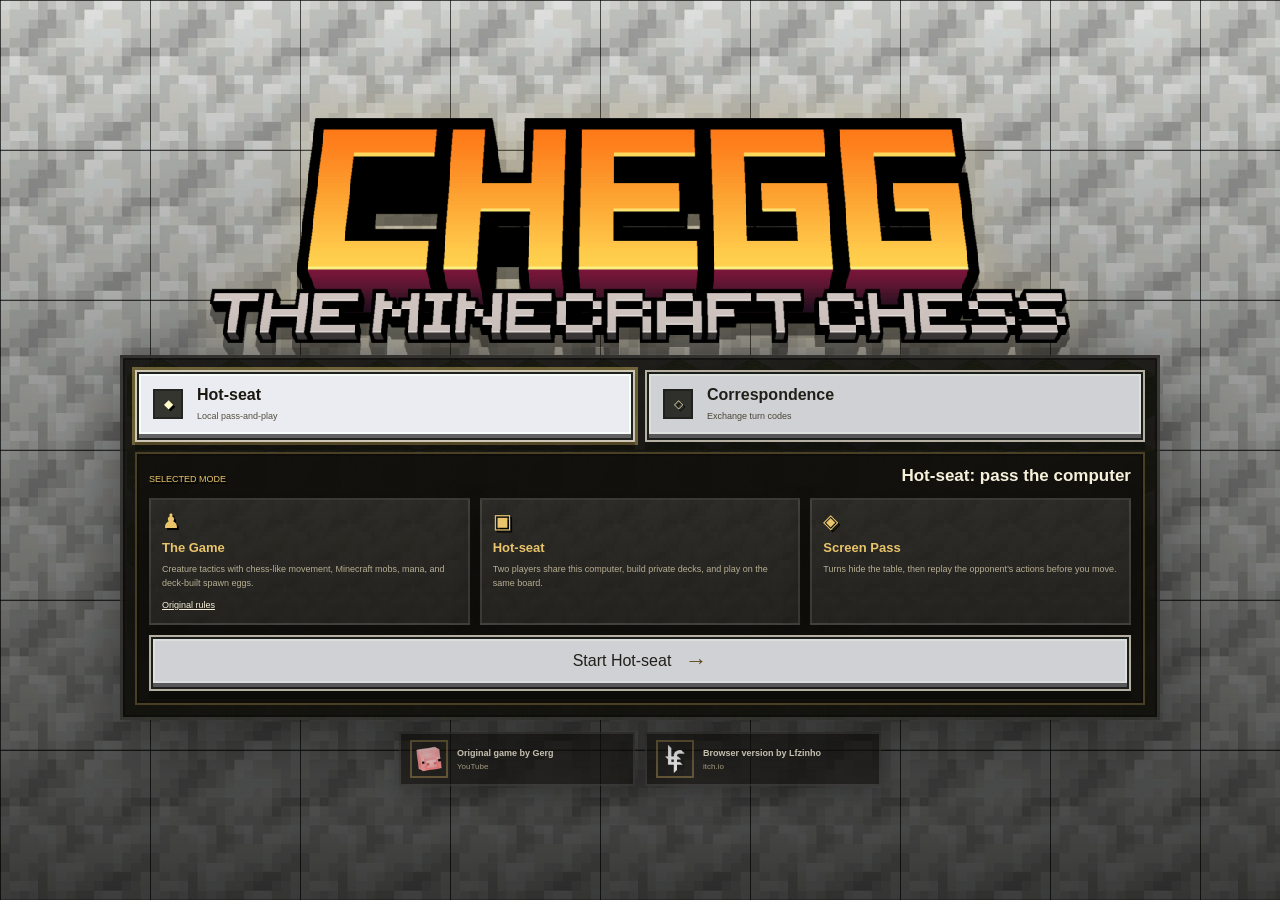
<file: index.html>
<!doctype html>
<html lang="en">
  <head>
    <meta charset="utf-8" />
    <meta name="viewport" content="width=device-width, initial-scale=1" />
    <title>CHEGG</title>
    <link rel="stylesheet" href="styles.css?v=titleOverhaul1" />
  </head>
  <body class="title-page">
    <main id="titleScreen" class="title-screen is-visible">
      <div class="title-scene">
        <div class="title-logo-wrap">
          <h1 class="sr-only">CHEGG</h1>
          <img class="title-logo" src="sprites/title.png" alt="CHEGG" />
        </div>

        <section class="title-menu" aria-label="Main menu">
          <div class="mode-grid" aria-label="Game modes">
            <button id="hotseatModeButton" class="mode-button primary is-active" type="button" data-mode="hotseat">
              <span class="mode-glyph" aria-hidden="true">◆</span>
              <span class="mode-copy"><strong>Hot-seat</strong><small>Local pass-and-play</small></span>
            </button>
            <button id="correspondenceModeButton" class="mode-button" type="button" data-mode="correspondence">
              <span class="mode-glyph" aria-hidden="true">◇</span>
              <span class="mode-copy"><strong>Correspondence</strong><small>Exchange turn codes</small></span>
            </button>
          </div>

          <section id="hotseatIntro" class="mode-details is-visible is-entering" aria-label="Hot-seat mode details">
            <div class="mode-panel-head">
              <p class="eyebrow">Selected mode</p>
              <h2>Hot-seat: pass the computer</h2>
            </div>
            <article>
              <span class="mode-icon" aria-hidden="true">♟</span>
              <h3>The Game</h3>
              <p>Creature tactics with chess-like movement, Minecraft mobs, mana, and deck-built spawn eggs.</p>
              <a href="https://docs.google.com/document/d/1TM736HhNsh2nz8l3L-a6PuWAVxbnBSF__NB7qX7Wdlw/edit?tab=t.0" target="_blank" rel="noreferrer">Original rules</a>
            </article>
            <article>
              <span class="mode-icon" aria-hidden="true">▣</span>
              <h3>Hot-seat</h3>
              <p>Two players share this computer, build private decks, and play on the same board.</p>
            </article>
            <article>
              <span class="mode-icon" aria-hidden="true">◈</span>
              <h3>Screen Pass</h3>
              <p>Turns hide the table, then replay the opponent's actions before you move.</p>
            </article>
            <a class="mode-start" href="game.html"><span>Start Hot-seat</span><strong>→</strong></a>
          </section>

          <section id="correspondenceIntro" class="mode-details" aria-label="Correspondence mode details">
            <div class="mode-panel-head">
              <p class="eyebrow">Selected mode</p>
              <h2>Correspondence: play by turns</h2>
            </div>
            <article>
              <span class="mode-icon" aria-hidden="true">♟</span>
              <h3>The Game</h3>
              <p>Same CHEGG rules, same creatures, same deck-built strategy.</p>
              <a href="https://docs.google.com/document/d/1TM736HhNsh2nz8l3L-a6PuWAVxbnBSF__NB7qX7Wdlw/edit?tab=t.0" target="_blank" rel="noreferrer">Original rules</a>
            </article>
            <article>
              <span class="mode-icon" aria-hidden="true">✉</span>
              <h3>Correspondence</h3>
              <p>Slow matches for players sending turns through chat, email, or DMs.</p>
            </article>
            <article>
              <span class="mode-icon" aria-hidden="true">▤</span>
              <h3>Code Exchange</h3>
              <p>Finished turns create CHEGG codes to copy, send, and import later.</p>
            </article>
            <a class="mode-start" href="correspondence.html"><span>Open Correspondence</span><strong>→</strong></a>
          </section>
        </section>

        <section class="title-credits" aria-label="Credits">
          <a class="credit-link" href="https://www.youtube.com/watch?v=ciZCvS2PKNA" target="_blank" rel="noreferrer">
            <img src="sprites/gerg.png" alt="Gerg" />
            <span><strong>Original game by Gerg</strong><small>YouTube</small></span>
          </a>
          <a class="credit-link" href="https://lfzinho.itch.io/" target="_blank" rel="noreferrer">
            <img src="sprites/lfzinho.png" alt="Lfzinho" />
            <span><strong>Browser version by Lfzinho</strong><small>itch.io</small></span>
          </a>
        </section>
      </div>
    </main>

    <script>
      const modeButtons = document.querySelectorAll(".mode-button[data-mode]");
      const panels = {
        hotseat: document.querySelector("#hotseatIntro"),
        correspondence: document.querySelector("#correspondenceIntro"),
      };

      modeButtons.forEach((button) => {
        button.addEventListener("click", () => {
          const mode = button.dataset.mode;
          modeButtons.forEach((item) => item.classList.toggle("is-active", item === button));
          Object.entries(panels).forEach(([id, panel]) => {
            const isSelected = id === mode;
            panel.classList.toggle("is-visible", isSelected);
            panel.classList.remove("is-entering");
            if (isSelected) {
              void panel.offsetWidth;
              panel.classList.add("is-entering");
            }
          });
        });
      });
    </script>
  </body>
</html>
</file>
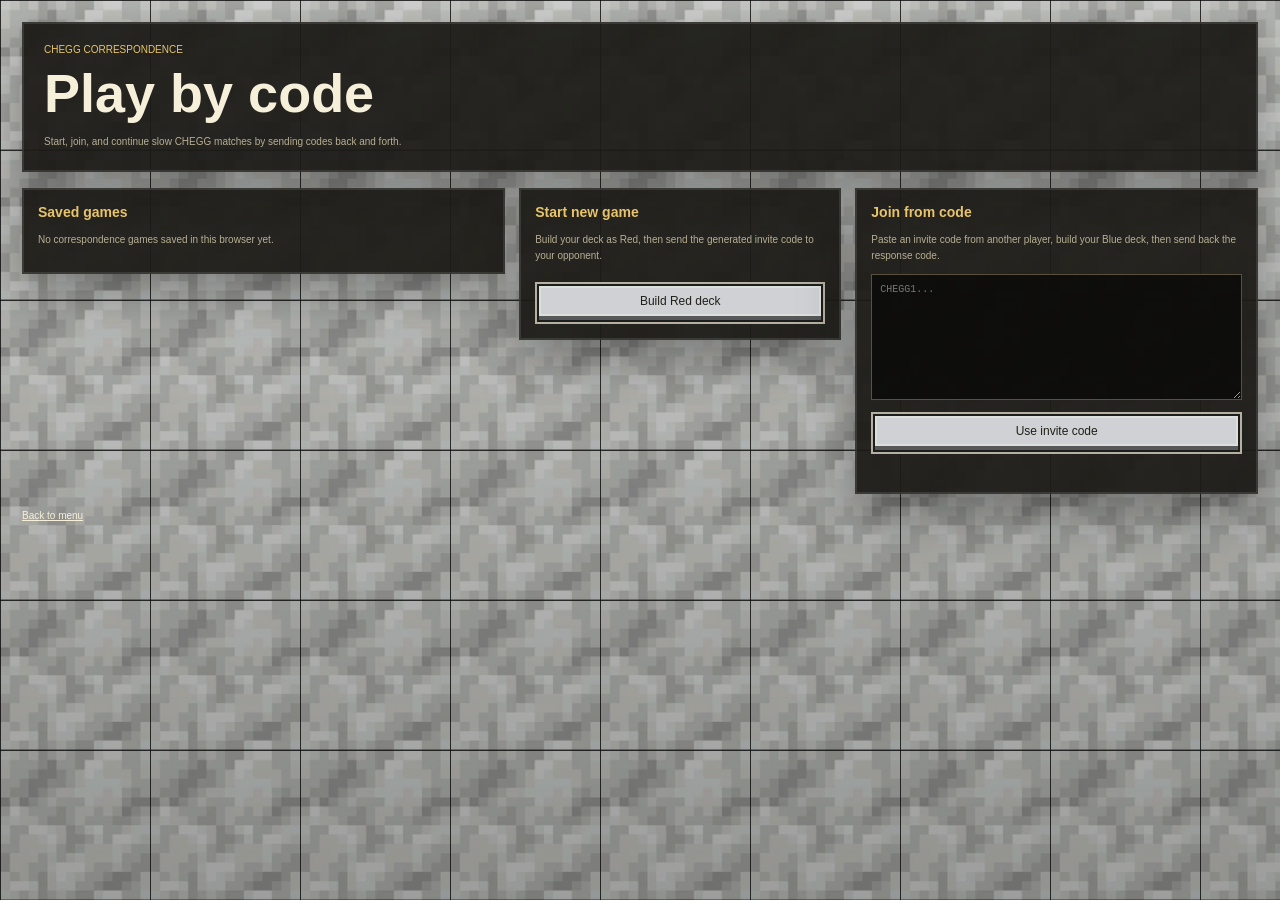
<file: correspondence.html>
<!doctype html>
<html lang="en">
  <head>
    <meta charset="utf-8" />
    <meta name="viewport" content="width=device-width, initial-scale=1" />
    <title>CHEGG - Correspondence</title>
    <link rel="stylesheet" href="styles.css?v=titleCredits1" />
  </head>
  <body class="correspondence-page">
    <main id="corrHome" class="corr-home">
      <section class="corr-hero">
        <p class="eyebrow">CHEGG correspondence</p>
        <h1>Play by code</h1>
        <p>Start, join, and continue slow CHEGG matches by sending codes back and forth.</p>
      </section>

      <section id="corrActions" class="corr-actions">
        <article class="corr-card">
          <h2>Saved games</h2>
          <div id="corrGames" class="corr-games"></div>
        </article>

        <article class="corr-card">
          <h2>Start new game</h2>
          <p class="hint">Build your deck as Red, then send the generated invite code to your opponent.</p>
          <button id="corrNewGameButton" type="button">Build Red deck</button>
        </article>

        <article class="corr-card">
          <h2>Join from code</h2>
          <p class="hint">Paste an invite code from another player, build your Blue deck, then send back the response code.</p>
          <textarea id="corrJoinCode" rows="8" spellcheck="false" placeholder="CHEGG1..."></textarea>
          <button id="corrJoinButton" type="button">Use invite code</button>
          <p id="corrHomeMessage" class="corr-message"></p>
        </article>
      </section>

      <section id="corrDetail" class="corr-detail is-hidden"></section>

      <a class="corr-back" href="index.html">Back to menu</a>
    </main>

    <main id="app" class="app is-hidden">
      <section class="topbar" aria-label="Game status">
        <div>
          <p class="eyebrow">CHEGG</p>
          <h1 id="turnTitle">Correspondence match</h1>
        </div>
        <div class="status-strip">
          <div class="meter" id="redMeter"></div>
          <div class="meter" id="blueMeter"></div>
        </div>
        <div class="top-actions">
          <button id="rulesButton" type="button">Rules</button>
          <button id="newGameButton" type="button">Games</button>
        </div>
      </section>

      <section class="table">
        <aside class="side-panel player-panel" id="activePanel"></aside>
        <section class="board-wrap">
          <div class="board-frame">
            <div id="board" class="board" role="grid" aria-label="CHEGG board"></div>
            <div id="fxLayer" class="fx-layer" aria-hidden="true"></div>
          </div>
          <div class="selection-panel" id="selectionPanel"></div>
        </section>
        <aside class="side-panel hand-panel">
          <div class="panel-head">
            <h2>Hand</h2>
            <span id="deckCount"></span>
          </div>
          <div id="hand" class="hand"></div>
          <button id="endTurnButton" class="end-turn" type="button">End turn</button>
          <div id="corrPanel" class="corr-panel"></div>
        </aside>
      </section>
    </main>

    <dialog id="rulesDialog" class="rules-dialog">
      <form method="dialog">
        <button class="dialog-close" aria-label="Close rules">x</button>
      </form>
      <h2>CHEGG Rules Reference</h2>
      <div class="rules-grid" id="rulesGrid"></div>
    </dialog>

    <section id="deckScreen" class="deck-screen">
      <div class="deck-builder">
        <div class="deck-builder-head">
          <div>
            <p class="eyebrow">Deck building</p>
            <h2 id="builderTitle">Build a 15-minion deck</h2>
          </div>
          <span id="builderCount" class="badge">0 / 15</span>
        </div>
        <div class="deck-builder-body">
          <div>
            <h3>Minion pool</h3>
            <div id="builderPool" class="builder-pool"></div>
          </div>
          <div>
            <h3>Your deck</h3>
            <div id="builderList" class="builder-list"></div>
            <div class="builder-actions">
              <button id="builderAutoButton" type="button">Quick fill</button>
              <button id="builderDoneButton" type="button">Lock deck</button>
            </div>
          </div>
        </div>
      </div>
    </section>

    <div id="passScreen" class="pass-screen">
      <div class="pass-card">
        <p class="eyebrow">Screen hidden</p>
        <h2 id="passTitle">Pass the computer</h2>
        <p id="passText"></p>
        <button id="readyButton" type="button">Ready</button>
      </div>
    </div>

    <div id="hoverCard" class="hover-card" aria-hidden="true"></div>

    <script src="src/game.js?v=titleCredits1"></script>
  </body>
</html>
</file>
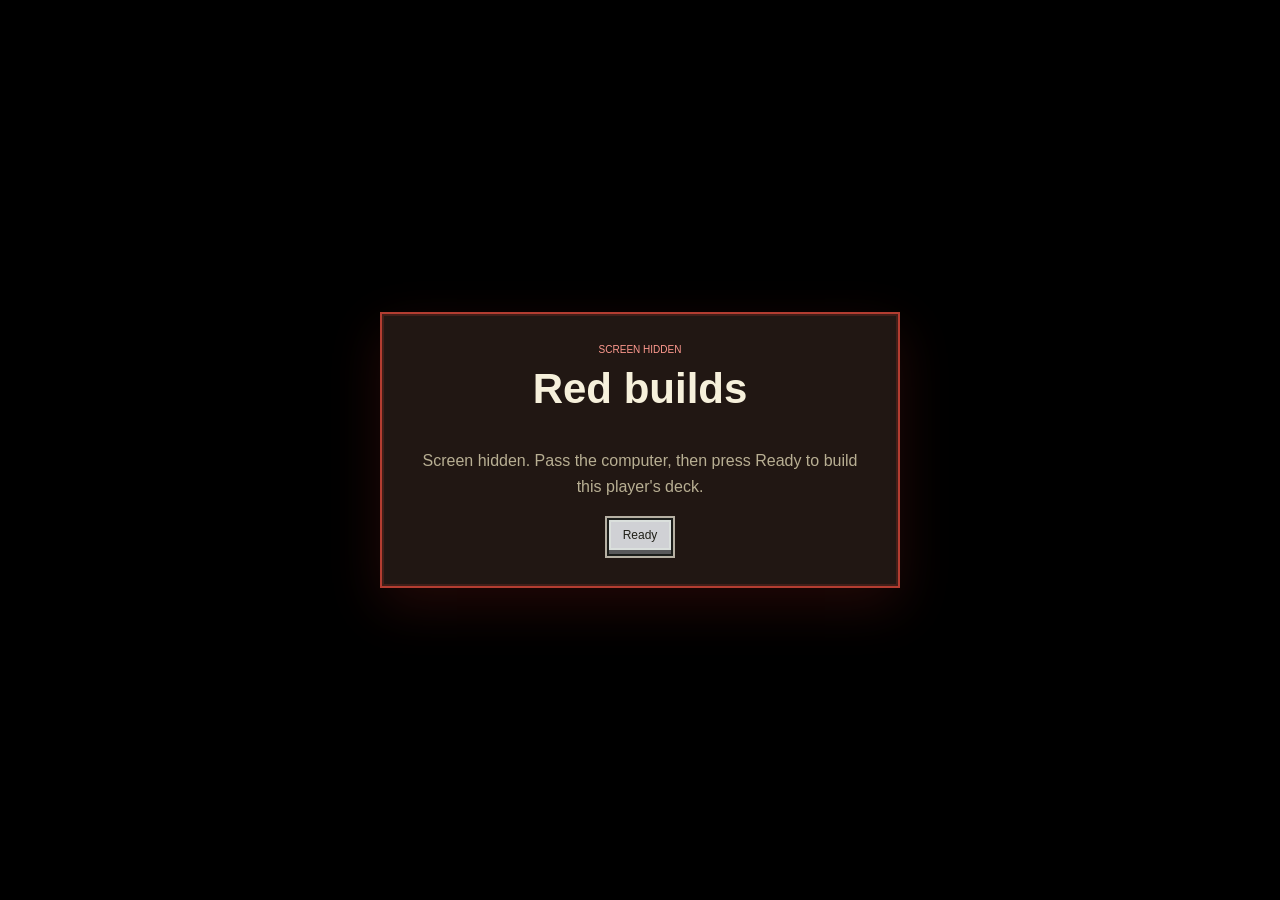
<file: game.html>
<!doctype html>
<html lang="en">
  <head>
    <meta charset="utf-8" />
    <meta name="viewport" content="width=device-width, initial-scale=1" />
    <title>CHEGG - Game</title>
    <link rel="stylesheet" href="styles.css?v=titleCredits1" />
  </head>
  <body>
    <main id="app" class="app">
      <section class="topbar" aria-label="Game status">
        <div>
          <p class="eyebrow">CHEGG</p>
          <h1 id="turnTitle">Hot-seat match</h1>
        </div>
        <div class="status-strip">
          <div class="meter" id="redMeter"></div>
          <div class="meter" id="blueMeter"></div>
        </div>
        <div class="top-actions">
          <button id="rulesButton" type="button">Rules</button>
          <button id="newGameButton" type="button">New game</button>
        </div>
      </section>

      <section class="table">
        <aside class="side-panel player-panel" id="activePanel"></aside>
        <section class="board-wrap">
          <div class="board-frame">
            <div id="board" class="board" role="grid" aria-label="CHEGG board"></div>
            <div id="fxLayer" class="fx-layer" aria-hidden="true"></div>
          </div>
          <div class="selection-panel" id="selectionPanel"></div>
        </section>
        <aside class="side-panel hand-panel">
          <div class="panel-head">
            <h2>Hand</h2>
            <span id="deckCount"></span>
          </div>
          <div id="hand" class="hand"></div>
          <button id="endTurnButton" class="end-turn" type="button">End turn</button>
        </aside>
      </section>
    </main>

    <dialog id="rulesDialog" class="rules-dialog">
      <form method="dialog">
        <button class="dialog-close" aria-label="Close rules">x</button>
      </form>
      <h2>CHEGG Rules Reference</h2>
      <div class="rules-grid" id="rulesGrid"></div>
    </dialog>

    <section id="deckScreen" class="deck-screen">
      <div class="deck-builder">
        <div class="deck-builder-head">
          <div>
            <p class="eyebrow">Deck building</p>
            <h2 id="builderTitle">Build a 15-minion deck</h2>
          </div>
          <span id="builderCount" class="badge">0 / 15</span>
        </div>
        <div class="deck-builder-body">
          <div>
            <h3>Minion pool</h3>
            <div id="builderPool" class="builder-pool"></div>
          </div>
          <div>
            <h3>Your deck</h3>
            <div id="builderList" class="builder-list"></div>
            <div class="builder-actions">
              <button id="builderAutoButton" type="button">Quick fill</button>
              <button id="builderDoneButton" type="button">Lock deck</button>
            </div>
          </div>
        </div>
      </div>
    </section>

    <div id="passScreen" class="pass-screen">
      <div class="pass-card">
        <p class="eyebrow">Screen hidden</p>
        <h2 id="passTitle">Pass the computer</h2>
        <p id="passText"></p>
        <button id="readyButton" type="button">Ready</button>
      </div>
    </div>

    <div id="hoverCard" class="hover-card" aria-hidden="true"></div>

    <script src="src/game.js?v=titleCredits1"></script>
  </body>
</html>
</file>
<file: styles.css>
:root {
  color-scheme: dark;
  --bg: #151713;
  --panel: #24231e;
  --panel-2: #313027;
  --ink: #f6f0db;
  --muted: #b8af93;
  --line: #5a503f;
  --gold: #e9c46a;
  --red: #c84336;
  --blue: #3f79c5;
  --green: #67b66d;
  --danger: #ff7063;
  --shadow: 0 18px 50px rgba(0, 0, 0, 0.34);
}

@font-face {
  font-family: Minecraftia;
  src: url("assets/minecraft_font.ttf") format("truetype");
  font-display: swap;
}

* {
  box-sizing: border-box;
}

body {
  margin: 0;
  min-height: 100vh;
  background:
    linear-gradient(rgba(0, 0, 0, 0.18), rgba(0, 0, 0, 0.38)),
    url("sprites/blocks/calcite.webp");
  background-size: 150px;
  color: var(--ink);
  font-family: Minecraftia, "Trebuchet MS", sans-serif;
}

.title-page {
  overflow-x: hidden;
}

button {
  min-height: 42px;
  border: 0;
  border-image: url("sprites/ui/button_normal.png") 28 fill / 14px / 0 stretch;
  background: #b6b0a3;
  color: #202018;
  font-family: inherit;
  font-size: 12px;
  cursor: pointer;
  padding: 10px 18px 14px;
  image-rendering: pixelated;
}

button:hover {
  border-image-source: url("sprites/ui/button_hover.png");
}

button:active {
  border-image-source: url("sprites/ui/button_clicked.png");
}

button:disabled {
  border-image-source: url("sprites/ui/button_disabled.png");
  cursor: not-allowed;
  opacity: 0.55;
}

.app {
  width: min(1500px, 100%);
  margin: 0 auto;
  padding: 18px;
}

.is-hidden {
  display: none !important;
}

.sr-only {
  position: absolute;
  width: 1px;
  height: 1px;
  padding: 0;
  margin: -1px;
  overflow: hidden;
  clip: rect(0, 0, 0, 0);
  white-space: nowrap;
  border: 0;
}

.corr-home {
  width: min(1280px, 100%);
  margin: 0 auto;
  padding: 22px;
}

.corr-hero,
.corr-card {
  background: rgba(28, 27, 23, 0.94);
  border: 2px solid rgba(255, 255, 255, 0.1);
  box-shadow: var(--shadow);
}

.corr-hero {
  padding: 20px;
  margin-bottom: 16px;
}

.corr-hero h1 {
  margin-bottom: 10px;
  font-size: clamp(26px, 6vw, 54px);
}

.corr-hero p:last-child {
  margin-bottom: 0;
  color: var(--muted);
  font-size: 10px;
  line-height: 1.6;
}

.corr-actions {
  display: grid;
  grid-template-columns: minmax(280px, 1.2fr) minmax(240px, 0.8fr) minmax(280px, 1fr);
  gap: 14px;
  align-items: start;
}

.corr-card {
  padding: 14px;
}

.corr-card h2,
.corr-panel h2 {
  color: var(--gold);
  font-size: 14px;
}

.corr-card textarea,
.corr-game-card input,
.corr-game-card textarea,
.corr-panel textarea {
  width: 100%;
  resize: vertical;
  border: 1px solid var(--line);
  background: rgba(12, 12, 10, 0.9);
  color: var(--ink);
  font-family: "Courier New", monospace;
  font-size: 10px;
  line-height: 1.35;
  padding: 8px;
}

.corr-game-card input {
  resize: none;
  font-family: inherit;
}

.corr-card button,
.corr-game-card button,
.corr-panel button {
  width: 100%;
  margin-top: 8px;
}

.corr-detail {
  width: min(720px, 100%);
  margin: 0 auto;
}

.corr-inline-back {
  margin: 0 0 10px;
}

.corr-games {
  display: grid;
  gap: 10px;
  max-height: 66vh;
  overflow: auto;
}

.corr-game-card {
  display: grid;
  gap: 7px;
  padding: 10px;
  border: 1px solid var(--line);
  background: rgba(255, 255, 255, 0.05);
}

.corr-game-open {
  min-height: 0;
  padding: 10px 12px 14px;
  text-align: left;
  background: rgba(255, 255, 255, 0.08);
}

.corr-game-delete {
  color: #3a1511;
}

.corr-game-card strong,
.corr-game-card span,
.corr-game-card small {
  display: block;
}

.corr-game-card span,
.corr-game-card small,
.corr-message {
  color: var(--muted);
  font-size: 9px;
  line-height: 1.45;
}

.corr-game-actions {
  display: grid;
  grid-template-columns: repeat(2, minmax(0, 1fr));
  gap: 8px;
}

.corr-message {
  min-height: 16px;
  margin: 8px 0 0;
}

.corr-back {
  display: inline-block;
  margin-top: 16px;
  color: var(--ink);
  font-size: 10px;
}

.corr-panel {
  margin-top: 14px;
  padding-top: 14px;
  border-top: 1px solid var(--line);
}

.corr-panel .hint {
  margin-bottom: 10px;
}

.corr-code-label {
  display: block;
  margin: 8px 0 5px;
  color: var(--muted);
  font-size: 9px;
}

.correspondence-mode.is-waiting-code .board-wrap {
  filter: grayscale(1) brightness(0.66);
  opacity: 0.72;
}

.correspondence-mode.is-waiting-code::before {
  content: "";
  position: fixed;
  inset: 0;
  z-index: 65;
  background: rgba(4, 4, 4, 0.58);
  pointer-events: none;
}

.correspondence-mode.is-waiting-code .board,
.correspondence-mode.is-waiting-code .hand {
  pointer-events: none;
}

.correspondence-mode.is-waiting-code .selection-panel {
  background: rgba(18, 18, 16, 0.88);
}

.correspondence-mode.is-waiting-code .corr-panel {
  position: fixed;
  left: 50%;
  top: 50%;
  z-index: 70;
  width: min(720px, calc(100vw - 32px));
  max-height: calc(100vh - 48px);
  overflow: auto;
  transform: translate(-50%, -50%);
  margin: 0;
  padding: 18px;
  border: 2px solid rgba(233, 196, 106, 0.72);
  background: rgba(24, 23, 20, 0.98);
  box-shadow: 0 28px 80px rgba(0, 0, 0, 0.62), inset 0 0 0 2px rgba(255, 255, 255, 0.06);
}

.correspondence-mode.is-waiting-code .corr-panel h2 {
  font-size: 18px;
}

.correspondence-mode.is-waiting-code .corr-panel textarea {
  min-height: 130px;
}

.title-screen {
  position: fixed;
  inset: 0;
  display: none;
  place-items: center;
  padding: clamp(14px, 3vw, 28px);
  overflow-y: auto;
  overflow-x: hidden;
  background:
    linear-gradient(rgba(0, 0, 0, 0.12), rgba(0, 0, 0, 0.76)),
    url("sprites/blocks/calcite.webp");
  background-size: 150px;
  image-rendering: pixelated;
  z-index: 60;
}

.title-screen.is-visible {
  display: grid;
}

.title-scene {
  width: min(1040px, 100%);
  display: grid;
  gap: 12px;
  text-align: center;
}

.title-scene .eyebrow {
  color: var(--gold);
  text-shadow: 2px 2px #000;
}

.title-logo-wrap {
  position: relative;
  padding: 4px 0 0;
}

.title-logo {
  display: block;
  width: min(860px, 94vw);
  height: auto;
  margin: 0 auto;
  image-rendering: pixelated;
  filter: drop-shadow(0 12px 0 rgba(0, 0, 0, 0.42)) drop-shadow(0 0 24px rgba(233, 196, 106, 0.24));
  animation: title-logo-in 420ms ease-out both;
}

.title-menu {
  position: relative;
  padding: 12px;
  border: 3px solid rgba(255, 255, 255, 0.12);
  background:
    linear-gradient(rgba(18, 17, 14, 0.9), rgba(18, 17, 14, 0.96)),
    url("sprites/blocks/moss_block.png");
  background-size: auto, 74px;
  box-shadow: 0 24px 70px rgba(0, 0, 0, 0.5), inset 0 0 0 2px rgba(0, 0, 0, 0.32);
}

.title-credits {
  display: grid;
  grid-template-columns: repeat(2, minmax(0, 236px));
  justify-content: center;
  gap: 10px;
  margin: 0 auto;
  width: min(520px, 100%);
}

.credit-link {
  display: grid;
  grid-template-columns: 38px 1fr;
  gap: 9px;
  align-items: center;
  min-width: 0;
  padding: 6px 9px;
  border: 2px solid rgba(255, 255, 255, 0.12);
  background: rgba(18, 17, 14, 0.68);
  color: var(--ink);
  text-align: left;
  text-decoration: none;
  box-shadow: 0 10px 26px rgba(0, 0, 0, 0.28);
}

.credit-link:hover {
  border-color: rgba(233, 196, 106, 0.72);
  background: rgba(30, 28, 22, 0.94);
}

.credit-link img {
  width: 38px;
  height: 38px;
  object-fit: cover;
  border: 2px solid rgba(233, 196, 106, 0.36);
  image-rendering: auto;
}

.credit-link strong,
.credit-link small {
  display: block;
}

.credit-link strong {
  font-size: 9px;
  line-height: 1.35;
}

.credit-link small {
  margin-top: 3px;
  color: var(--muted);
  font-size: 8px;
}

.mode-grid {
  display: grid;
  grid-template-columns: repeat(2, minmax(0, 1fr));
  gap: 10px;
  margin: 0 auto;
}

.mode-button {
  min-height: 72px;
  display: grid;
  grid-template-columns: 34px 1fr;
  gap: 10px;
  align-items: center;
  place-content: stretch;
  padding: 12px 18px 17px;
  color: #211f19;
  background: #b6b0a3;
  border-image: url("sprites/ui/button_normal.png") 28 fill / 14px / 0 stretch;
  box-shadow: 0 8px 0 rgba(0, 0, 0, 0.26);
  font-family: inherit;
  text-decoration: none;
  text-align: left;
  transition: transform 120ms ease-out, filter 120ms ease-out;
}

.mode-button:hover {
  border-image-source: url("sprites/ui/button_hover.png");
  filter: brightness(1.08);
  transform: translateY(-1px);
}

.mode-button.primary {
  filter: brightness(1.04);
}

.mode-button.is-active {
  color: #17150f;
  filter: brightness(1.13) saturate(1.08);
  box-shadow: 0 8px 0 rgba(0, 0, 0, 0.28), 0 0 0 3px rgba(233, 196, 106, 0.36);
}

.mode-glyph {
  display: grid;
  place-items: center;
  width: 30px;
  height: 30px;
  color: #f2e6b6;
  background: rgba(31, 30, 25, 0.9);
  text-shadow: 2px 2px #000;
  box-shadow: inset 0 0 0 2px rgba(0, 0, 0, 0.3);
}

.mode-copy,
.mode-copy strong,
.mode-copy small {
  display: block;
}

.mode-copy strong {
  font-size: 16px;
}

.mode-copy small {
  margin-top: 7px;
  color: #4a4438;
  font-size: 9px;
}

.mode-hint {
  min-height: 20px;
  margin: 16px 0 0;
  color: var(--muted);
  font-size: 10px;
  text-shadow: 2px 2px #000;
}

.mode-button.mode-pulse {
  animation: draft-pop 420ms ease-out;
}

.mode-details {
  display: none;
  grid-template-columns: repeat(3, minmax(0, 1fr));
  gap: 10px;
  margin-top: 10px;
  padding: 12px;
  border: 2px solid rgba(233, 196, 106, 0.26);
  background: rgba(17, 16, 13, 0.84);
  box-shadow: inset 0 0 0 2px rgba(0, 0, 0, 0.24);
  text-align: left;
}

.mode-details.is-visible {
  display: grid;
}

.mode-details.is-entering {
  animation: mode-panel-in 260ms ease-out;
}

.mode-panel-head {
  grid-column: 1 / -1;
  display: flex;
  justify-content: space-between;
  gap: 14px;
  align-items: end;
  padding-bottom: 2px;
}

.mode-panel-head h2 {
  margin: 0;
  color: var(--ink);
  font-size: 17px;
  text-align: right;
}

.mode-panel-head .eyebrow {
  margin: 0;
  color: var(--gold);
}

.mode-details article {
  min-height: 126px;
  padding: 11px;
  border: 2px solid rgba(255, 255, 255, 0.1);
  background:
    linear-gradient(rgba(28, 27, 23, 0.92), rgba(28, 27, 23, 0.96)),
    url("sprites/blocks/calcite.webp");
  background-size: auto, 64px;
  box-shadow: 0 10px 24px rgba(0, 0, 0, 0.28);
  animation: mode-card-in 320ms ease-out both;
}

.mode-details article:nth-of-type(2) {
  animation-delay: 45ms;
}

.mode-details article:nth-of-type(3) {
  animation-delay: 90ms;
}

.mode-icon {
  display: block;
  margin-bottom: 9px;
  color: var(--gold);
  font-size: 20px;
  line-height: 1;
  text-shadow: 2px 2px #000;
}

.mode-details h3 {
  margin-bottom: 8px;
  color: var(--gold);
  font-size: 13px;
}

.mode-details p {
  margin-bottom: 0;
  color: var(--muted);
  font-size: 9px;
  line-height: 1.5;
}

.mode-details a:not(.mode-start) {
  display: inline-block;
  margin-top: 10px;
  color: var(--ink);
  font-size: 9px;
}

.mode-start {
  grid-column: 1 / -1;
  display: flex;
  justify-content: center;
  align-items: center;
  gap: 14px;
  min-height: 56px;
  padding: 10px 18px 15px;
  border-image: url("sprites/ui/button_normal.png") 28 fill / 14px / 0 stretch;
  background: #b6b0a3;
  color: #211f19;
  font-family: inherit;
  font-size: 16px;
  text-decoration: none;
  text-align: center;
  box-shadow: 0 8px 0 rgba(0, 0, 0, 0.28);
  animation: mode-cta-in 360ms ease-out both;
}

.mode-start strong {
  color: #5e4b1d;
  font-size: 22px;
  line-height: 1;
}

.mode-start:hover:not(:disabled) {
  transform: translateY(-1px);
  border-image-source: url("sprites/ui/button_hover.png");
  filter: brightness(1.08);
}

.mode-start:disabled {
  border-color: rgba(255, 255, 255, 0.14);
  color: var(--muted);
  cursor: not-allowed;
}

@keyframes mode-panel-in {
  from {
    opacity: 0;
    transform: translateY(8px);
  }

  to {
    opacity: 1;
    transform: translateY(0);
  }
}

@keyframes title-logo-in {
  from {
    opacity: 0;
    transform: translateY(-10px) scale(0.96);
  }

  to {
    opacity: 1;
    transform: translateY(0) scale(1);
  }
}

@keyframes mode-card-in {
  from {
    opacity: 0;
    transform: translateY(10px) scale(0.98);
  }

  to {
    opacity: 1;
    transform: translateY(0) scale(1);
  }
}

@keyframes mode-cta-in {
  from {
    opacity: 0;
    transform: translateY(8px);
  }

  to {
    opacity: 1;
    transform: translateY(0);
  }
}

.topbar,
.table,
.side-panel,
.selection-panel,
.pass-card,
.deck-builder,
.rules-dialog {
  background: rgba(28, 27, 23, 0.94);
  border: 2px solid rgba(255, 255, 255, 0.08);
  box-shadow: var(--shadow);
}

.topbar {
  min-height: 84px;
  display: grid;
  grid-template-columns: 1fr auto auto;
  gap: 18px;
  align-items: center;
  padding: 14px 18px;
}

.eyebrow {
  margin: 0 0 7px;
  color: var(--gold);
  font-size: 10px;
  text-transform: uppercase;
}

h1,
h2,
h3,
p {
  margin-top: 0;
}

h1 {
  margin-bottom: 0;
  font-size: clamp(18px, 3vw, 32px);
}

h2 {
  font-size: 16px;
}

.status-strip {
  display: flex;
  gap: 10px;
  align-items: center;
}

.meter {
  width: 190px;
  min-height: 46px;
  padding: 8px 10px;
  border: 1px solid var(--line);
  background: rgba(0, 0, 0, 0.22);
  font-size: 10px;
  line-height: 1.45;
  transition: border-color 180ms ease, background 180ms ease, box-shadow 180ms ease;
}

.meter.is-active.red {
  border-color: rgba(200, 67, 54, 0.9);
  background: rgba(88, 30, 25, 0.48);
  box-shadow: inset 0 0 0 2px rgba(200, 67, 54, 0.22), 0 0 16px rgba(200, 67, 54, 0.24);
}

.meter.is-active.blue {
  border-color: rgba(63, 121, 197, 0.95);
  background: rgba(29, 54, 91, 0.52);
  box-shadow: inset 0 0 0 2px rgba(63, 121, 197, 0.24), 0 0 16px rgba(63, 121, 197, 0.26);
}

.meter strong {
  display: block;
  margin-bottom: 4px;
}

.mana-pips {
  display: flex;
  gap: 3px;
}

.pip {
  width: 14px;
  height: 14px;
  background: url("sprites/ui/Experience_Orb_Value_3-6.png") center / contain no-repeat;
  filter: saturate(0.3);
  opacity: 0.35;
}

.pip.is-full {
  filter: none;
  opacity: 1;
}

.top-actions {
  display: flex;
  gap: 10px;
}

.table {
  margin-top: 16px;
  display: grid;
  grid-template-columns: minmax(230px, 280px) minmax(460px, 1fr) minmax(260px, 330px);
  gap: 16px;
  align-items: start;
  padding: 16px;
}

.side-panel,
.selection-panel {
  padding: 14px;
}

.player-panel {
  min-height: 420px;
}

.player-card {
  padding: 12px;
  border: 1px solid var(--line);
  background: rgba(255, 255, 255, 0.04);
  margin-bottom: 12px;
}

.player-card.is-active {
  border-color: var(--gold);
}

.player-name {
  display: flex;
  justify-content: space-between;
  gap: 10px;
  margin-bottom: 10px;
}

.board-wrap {
  min-width: 0;
}

.board-frame {
  width: min(100%, 920px);
  margin: 0 auto;
  aspect-ratio: 10 / 8;
  padding: 8px;
  background: #141414;
  border: 3px solid #3c332a;
  position: relative;
}

.board {
  width: 100%;
  height: 100%;
  display: grid;
  grid-template-columns: repeat(10, 1fr);
  grid-template-rows: repeat(8, 1fr);
  gap: 2px;
}

.fx-layer {
  position: absolute;
  inset: 8px;
  pointer-events: none;
  overflow: hidden;
  z-index: 5;
}

.cell {
  position: relative;
  min-width: 0;
  min-height: 0;
  padding: 0;
  border: 1px solid rgba(0, 0, 0, 0.38);
  border-image: none;
  background-color: #aba699;
  background-image: none;
  image-rendering: pixelated;
  overflow: hidden;
}

.cell::before {
  content: "";
  position: absolute;
  inset: 0;
  background-image: var(--tile-texture);
  background-size: cover;
  pointer-events: none;
  z-index: 0;
}

.cell.dark::after {
  content: "";
  position: absolute;
  inset: 0;
  background: rgba(0, 0, 0, 0.22);
  pointer-events: none;
  z-index: 1;
}

.cell.red-spawn.dark {
  --tile-texture: url("sprites/blocks/red_terracota.png");
}

.cell.red-spawn.light {
  --tile-texture: url("sprites/blocks/orange_terracota.png");
}

.cell.blue-spawn.dark {
  --tile-texture: url("sprites/blocks/blue_terracota.png");
}

.cell.blue-spawn.light {
  --tile-texture: url("sprites/blocks/light_blue_terracota.png");
}

.cell.neutral.dark {
  --tile-texture: url("sprites/blocks/moss_block.png");
}

.cell.neutral.light {
  --tile-texture: url("sprites/blocks/lime_terracota.png");
}

.cell.occupied-red.dark,
.cell.occupied-red.light {
  background-color: rgba(180, 70, 54, 0.58);
}

.cell.occupied-blue.dark,
.cell.occupied-blue.light {
  background-color: rgba(74, 132, 194, 0.56);
}

.cell.is-highlight {
  outline: 4px solid rgba(103, 182, 109, 0.95);
  outline-offset: -5px;
  cursor: pointer;
}

.cell.is-attack {
  outline-color: rgba(255, 112, 99, 0.95);
}

.cell.is-selected {
  box-shadow: inset 0 0 0 5px var(--gold);
}

.piece {
  position: absolute;
  inset: 7%;
  display: grid;
  place-items: center;
  image-rendering: pixelated;
  z-index: 3;
}

.piece img {
  width: 88%;
  height: 88%;
  object-fit: contain;
  image-rendering: pixelated;
}

.piece.fallback {
  font-size: clamp(10px, 1.3vw, 16px);
  text-shadow: 2px 2px #000;
  text-align: center;
  padding: 8px;
}

.piece.is-actionable {
  animation: actionable-pulse 1.5s ease-in-out infinite;
}

@keyframes actionable-pulse {
  0%,
  100% {
    box-shadow: 0 0 0 0 rgba(233, 196, 106, 0);
  }

  50% {
    box-shadow: 0 0 0 5px rgba(233, 196, 106, 0.75);
  }
}

.mana-cost {
  display: inline-flex;
  align-items: center;
  justify-content: center;
  gap: 4px;
  white-space: nowrap;
}

.mana-cost img {
  width: 17px;
  height: 17px;
  object-fit: contain;
  image-rendering: pixelated;
}

.card .mana-cost img {
  width: 17px;
  height: 17px;
}

.mana-free {
  color: #1f4f25;
}

.card .mana-cost {
  justify-self: end;
}

.float-text {
  position: absolute;
  left: var(--fx-x);
  top: var(--fx-y);
  transform: translate(-50%, -50%);
  min-width: 58px;
  padding: 8px 10px;
  border: 1px solid rgba(255, 255, 255, 0.25);
  background: rgba(20, 20, 16, 0.86);
  color: var(--ink);
  font-size: 10px;
  text-align: center;
  text-shadow: 2px 2px #000;
  animation: float-pop 950ms ease-out forwards;
}

.float-text.spawn {
  color: #9ff28d;
}

.float-text.move {
  color: #9fd7ff;
}

.float-text.attack,
.float-text.destroy {
  color: #ff8d83;
}

.float-text.draw,
.float-text.ability {
  color: var(--gold);
}

.card.deck-picked,
.builder-row.deck-picked {
  animation: draft-pop 420ms ease-out;
}

.builder-pool .card.deck-picked {
  animation: draft-pop 520ms ease-out;
}

@keyframes float-pop {
  0% {
    opacity: 0;
    transform: translate(-50%, -35%) scale(0.76);
  }

  18% {
    opacity: 1;
    transform: translate(-50%, -55%) scale(1.06);
  }

  100% {
    opacity: 0;
    transform: translate(-50%, -115%) scale(1);
  }
}

@keyframes draft-pop {
  0% {
    transform: scale(0.96);
    border-color: var(--gold);
  }

  55% {
    transform: scale(1.025);
    border-color: var(--gold);
  }

  100% {
    transform: scale(1);
  }
}

@keyframes hand-arrive {
  0% {
    opacity: 0;
    transform: translateX(20px) scale(0.95);
    border-color: var(--gold);
  }

  55% {
    opacity: 1;
    transform: translateX(-4px) scale(1.02);
    border-color: var(--gold);
  }

  100% {
    opacity: 1;
    transform: translateX(0) scale(1);
  }
}

.badge {
  display: inline-block;
  padding: 3px 6px;
  border: 1px solid var(--line);
  color: var(--gold);
  font-size: 10px;
}

.panel-head {
  display: flex;
  justify-content: space-between;
  align-items: baseline;
  gap: 10px;
}

.hand {
  display: grid;
  gap: 10px;
  max-height: min(58vh, 620px);
  overflow: auto;
  padding-right: 4px;
}

.lab-mode .hand {
  max-height: none;
  overflow: visible;
}

.lab-head h2 {
  margin-bottom: 10px;
}

.lab-stats {
  display: grid;
  grid-template-columns: repeat(2, 1fr);
  gap: 8px;
  margin-bottom: 14px;
}

.lab-stats span {
  padding: 8px;
  border: 1px solid var(--line);
  background: rgba(255, 255, 255, 0.05);
  color: var(--gold);
  font-size: 9px;
}

.lab-copy-list {
  display: grid;
  gap: 7px;
  margin-bottom: 12px;
}

.lab-copy-list p {
  display: flex;
  justify-content: space-between;
  gap: 8px;
  margin: 0;
  padding: 8px;
  border: 1px solid var(--line);
  background: rgba(255, 255, 255, 0.05);
  color: var(--muted);
  font-size: 9px;
}

.lab-copy-list strong {
  color: var(--ink);
}

.lab-target-label {
  position: absolute;
  left: 4px;
  right: 4px;
  bottom: 3px;
  z-index: 4;
  padding: 3px 4px;
  background: rgba(20, 20, 16, 0.82);
  color: var(--gold);
  font-size: 7px;
  line-height: 1.15;
  text-align: center;
  text-shadow: 1px 1px #000;
  pointer-events: none;
}

.lab-controls {
  display: grid;
  gap: 12px;
}

.lab-controls label {
  display: grid;
  gap: 6px;
  color: var(--muted);
  font-size: 9px;
}

.lab-controls select {
  width: 100%;
  min-height: 42px;
  border: 1px solid var(--line);
  background: rgba(22, 21, 17, 0.96);
  color: var(--ink);
  font-family: inherit;
  font-size: 10px;
  padding: 8px;
}

.lab-mode .topbar {
  border-color: rgba(233, 196, 106, 0.5);
  box-shadow: inset 0 0 0 2px rgba(233, 196, 106, 0.12), var(--shadow);
}

.card {
  width: 100%;
  text-align: left;
  border-image: none;
  border: 1px solid var(--line);
  background: rgba(255, 255, 255, 0.06);
  color: var(--ink);
  padding: 10px;
  display: grid;
  grid-template-columns: 48px 1fr auto;
  gap: 10px;
  align-items: center;
  min-height: 66px;
}

.card:hover,
.card.is-selected {
  border-color: var(--gold);
  background: rgba(233, 196, 106, 0.13);
}

.card.is-new {
  animation: hand-arrive 620ms ease-out;
}

.card img {
  width: 44px;
  height: 44px;
  object-fit: contain;
  image-rendering: pixelated;
}

.card-name {
  display: block;
  font-size: 12px;
  color: var(--ink);
}

.card-rule {
  display: block;
  margin-top: 5px;
  color: var(--muted);
  font-size: 9px;
  line-height: 1.45;
}

.end-turn {
  width: 100%;
  margin-top: 14px;
}

.selection-panel {
  width: min(100%, 920px);
  margin: 12px auto 0;
  min-height: 92px;
}

.selection-actions {
  display: flex;
  flex-wrap: wrap;
  gap: 8px;
}

.hint {
  color: var(--muted);
  font-size: 10px;
  line-height: 1.6;
}

.log {
  max-height: 220px;
  overflow: auto;
  display: grid;
  gap: 8px;
  padding-right: 4px;
}

.log p {
  margin: 0;
  color: var(--muted);
  font-size: 9px;
  line-height: 1.5;
  border-left: 3px solid transparent;
  padding: 3px 0 3px 7px;
  transition: background 160ms ease, border-color 160ms ease, color 160ms ease;
}

.log p.is-replay-active {
  border-color: var(--gold);
  background: rgba(233, 196, 106, 0.12);
  color: var(--ink);
}

body.is-replaying .board,
body.is-replaying .hand,
body.is-replaying .selection-panel,
body.is-replaying .end-turn {
  pointer-events: none;
}

.pass-screen {
  position: fixed;
  inset: 0;
  display: none;
  place-items: center;
  padding: 20px;
  background: #000;
  z-index: 20;
}

.pass-screen.is-visible {
  display: grid;
}

.deck-screen {
  position: fixed;
  inset: 0;
  display: none;
  place-items: center;
  padding: 18px;
  background:
    linear-gradient(rgba(0, 0, 0, 0.72), rgba(0, 0, 0, 0.78)),
    url("sprites/blocks/moss_block.png");
  background-size: 150px;
  z-index: 12;
}

.deck-screen.is-visible {
  display: grid;
}

.deck-builder {
  width: min(1120px, 100%);
  max-height: min(820px, calc(100vh - 28px));
  padding: 18px;
  overflow: auto;
  transition: border-color 180ms ease, box-shadow 180ms ease, background 180ms ease;
}

.deck-screen.red .deck-builder,
.pass-screen.red .pass-card {
  border-color: rgba(200, 67, 54, 0.88);
  background: rgba(35, 24, 20, 0.96);
  box-shadow: inset 0 0 0 2px rgba(200, 67, 54, 0.2), 0 18px 50px rgba(90, 23, 18, 0.38);
}

.deck-screen.blue .deck-builder,
.pass-screen.blue .pass-card {
  border-color: rgba(63, 121, 197, 0.92);
  background: rgba(21, 29, 40, 0.96);
  box-shadow: inset 0 0 0 2px rgba(63, 121, 197, 0.22), 0 18px 50px rgba(19, 43, 78, 0.4);
}

.deck-screen.red #builderCount,
.pass-screen.red .eyebrow {
  color: #ff9a8f;
}

.deck-screen.blue #builderCount,
.pass-screen.blue .eyebrow {
  color: #9fc8ff;
}

.deck-builder-head,
.builder-actions {
  display: flex;
  justify-content: space-between;
  align-items: center;
  gap: 12px;
}

.deck-builder-body {
  display: grid;
  grid-template-columns: minmax(0, 1.35fr) minmax(280px, 0.65fr);
  gap: 16px;
}

.builder-pool {
  display: grid;
  grid-template-columns: repeat(auto-fit, minmax(210px, 1fr));
  gap: 10px;
}

.builder-list {
  min-height: 340px;
  max-height: 52vh;
  overflow: auto;
  display: grid;
  align-content: start;
  gap: 8px;
  padding: 10px;
  border: 1px solid var(--line);
  background: rgba(0, 0, 0, 0.22);
}

.builder-row {
  display: grid;
  grid-template-columns: 1fr auto;
  gap: 8px;
  align-items: center;
  padding: 8px;
  border: 1px solid var(--line);
  background: rgba(255, 255, 255, 0.05);
  font-size: 10px;
}

.builder-row button {
  min-height: 32px;
  padding: 6px 10px 10px;
}

.pass-card {
  width: min(520px, 100%);
  padding: 28px;
  text-align: center;
  transition: border-color 180ms ease, box-shadow 180ms ease, background 180ms ease;
}

.pass-card h2 {
  font-size: clamp(24px, 5vw, 42px);
}

.pass-card p {
  color: var(--muted);
  line-height: 1.6;
}

.rules-dialog {
  width: min(980px, calc(100vw - 28px));
  max-height: min(760px, calc(100vh - 28px));
  color: var(--ink);
  padding: 20px;
}

.rules-dialog::backdrop {
  background: rgba(0, 0, 0, 0.72);
}

.dialog-close {
  float: right;
  min-width: 44px;
  padding-inline: 12px;
}

.rules-grid {
  display: grid;
  grid-template-columns: repeat(auto-fit, minmax(230px, 1fr));
  gap: 12px;
}

.rule-card {
  border: 1px solid var(--line);
  padding: 12px;
  background: rgba(255, 255, 255, 0.04);
}

.rule-card h3 {
  font-size: 12px;
  margin-bottom: 8px;
}

.rule-card p {
  color: var(--muted);
  font-size: 9px;
  line-height: 1.55;
  margin-bottom: 0;
}

.hover-card {
  position: fixed;
  left: 0;
  top: 0;
  width: min(330px, calc(100vw - 24px));
  padding: 12px;
  display: none;
  grid-template-columns: 74px 1fr;
  gap: 12px;
  background: rgba(24, 23, 19, 0.98);
  border: 2px solid rgba(233, 196, 106, 0.72);
  box-shadow: 0 18px 45px rgba(0, 0, 0, 0.42);
  z-index: 40;
  pointer-events: none;
}

.hover-card.is-visible {
  display: grid;
}

.hover-card img {
  width: 70px;
  height: 70px;
  object-fit: contain;
  image-rendering: pixelated;
  align-self: start;
}

.hover-card h3 {
  margin: 0 0 8px;
  font-size: 13px;
}

.hover-card table {
  width: 100%;
  border-collapse: collapse;
  font-size: 8px;
  line-height: 1.35;
}

.hover-card th,
.hover-card td {
  border: 1px solid rgba(255, 255, 255, 0.12);
  padding: 5px;
  vertical-align: top;
  text-align: left;
}

.hover-card th {
  width: 42%;
  color: var(--gold);
  font-weight: normal;
}

.hover-card p {
  grid-column: 1 / -1;
  margin: 8px 0 0;
  color: var(--muted);
  font-size: 8px;
  line-height: 1.5;
}

.winner {
  color: var(--gold);
}

@media (max-width: 1100px) {
  .topbar,
  .table {
    grid-template-columns: 1fr;
  }

  .corr-actions {
    grid-template-columns: 1fr;
  }

  .deck-builder-body {
    grid-template-columns: 1fr;
  }

  .status-strip,
  .top-actions {
    flex-wrap: wrap;
  }

  .meter {
    flex: 1 1 180px;
  }

  .side-panel,
  .selection-panel {
    min-height: auto;
  }
}

@media (max-width: 640px) {
  .app {
    padding: 10px;
  }

  .title-credits {
    grid-template-columns: 1fr;
  }

  .mode-grid {
    grid-template-columns: 1fr;
  }

  .mode-details {
    grid-template-columns: 1fr;
  }

  .mode-panel-head {
    display: block;
  }

  .mode-panel-head h2 {
    margin-top: 7px;
    text-align: left;
  }

  .mode-button {
    min-height: 78px;
  }

  .table {
    padding: 10px;
    gap: 10px;
  }

  .board-frame {
    padding: 4px;
  }

  .card {
    grid-template-columns: 38px 1fr auto;
  }

  .card img {
    width: 34px;
    height: 34px;
  }
}
</file>
